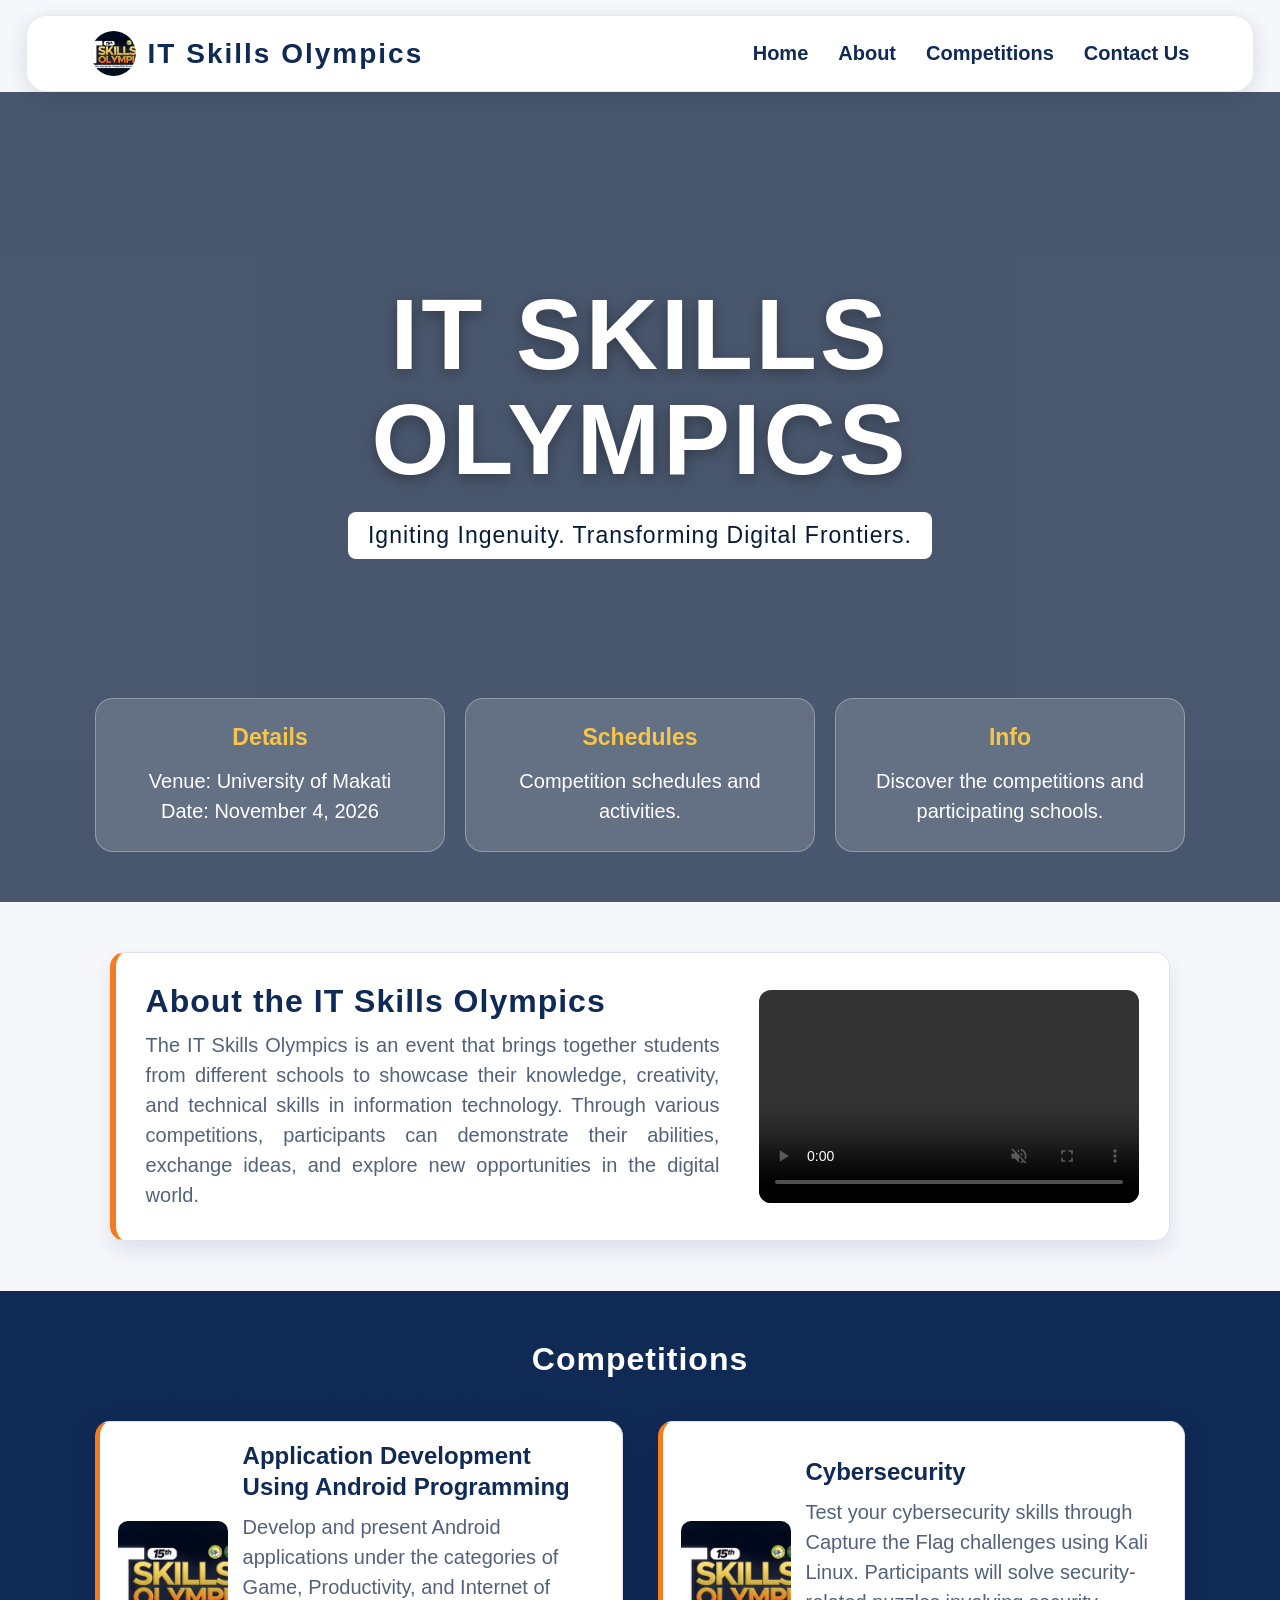
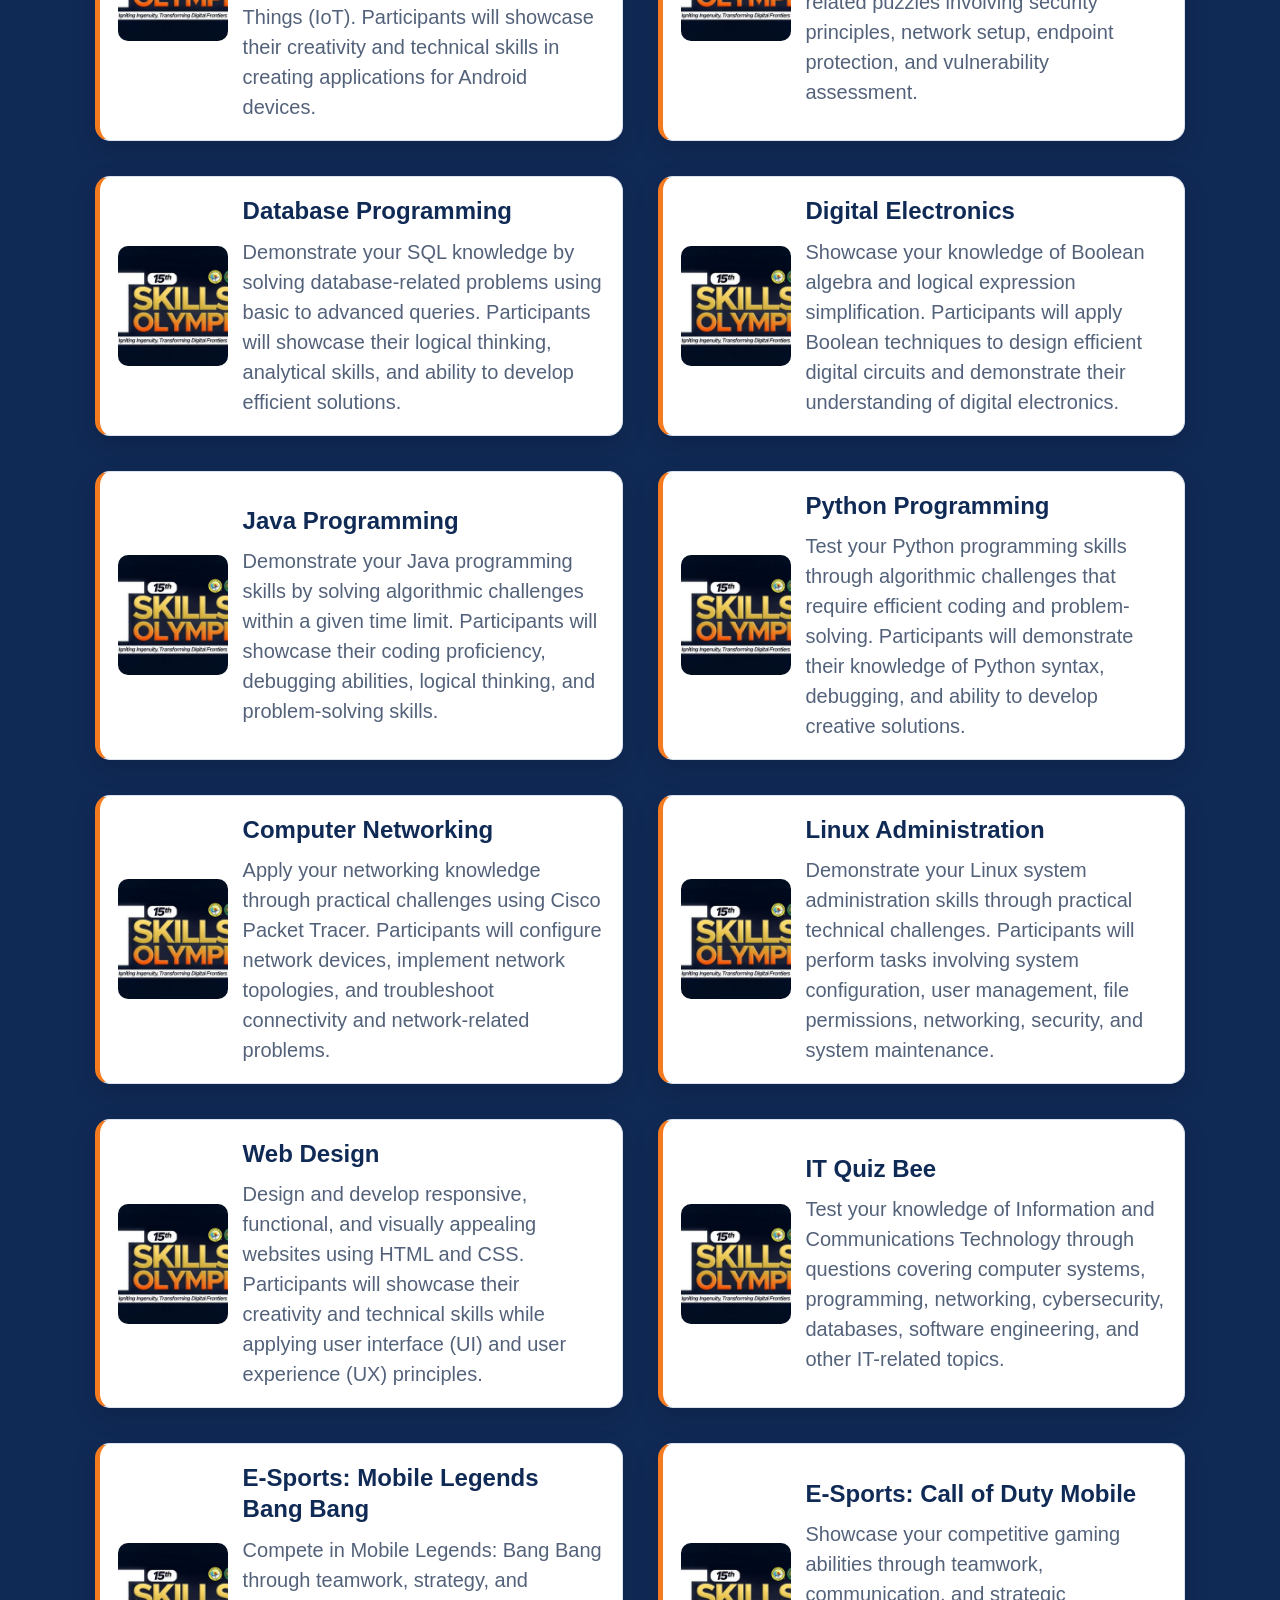
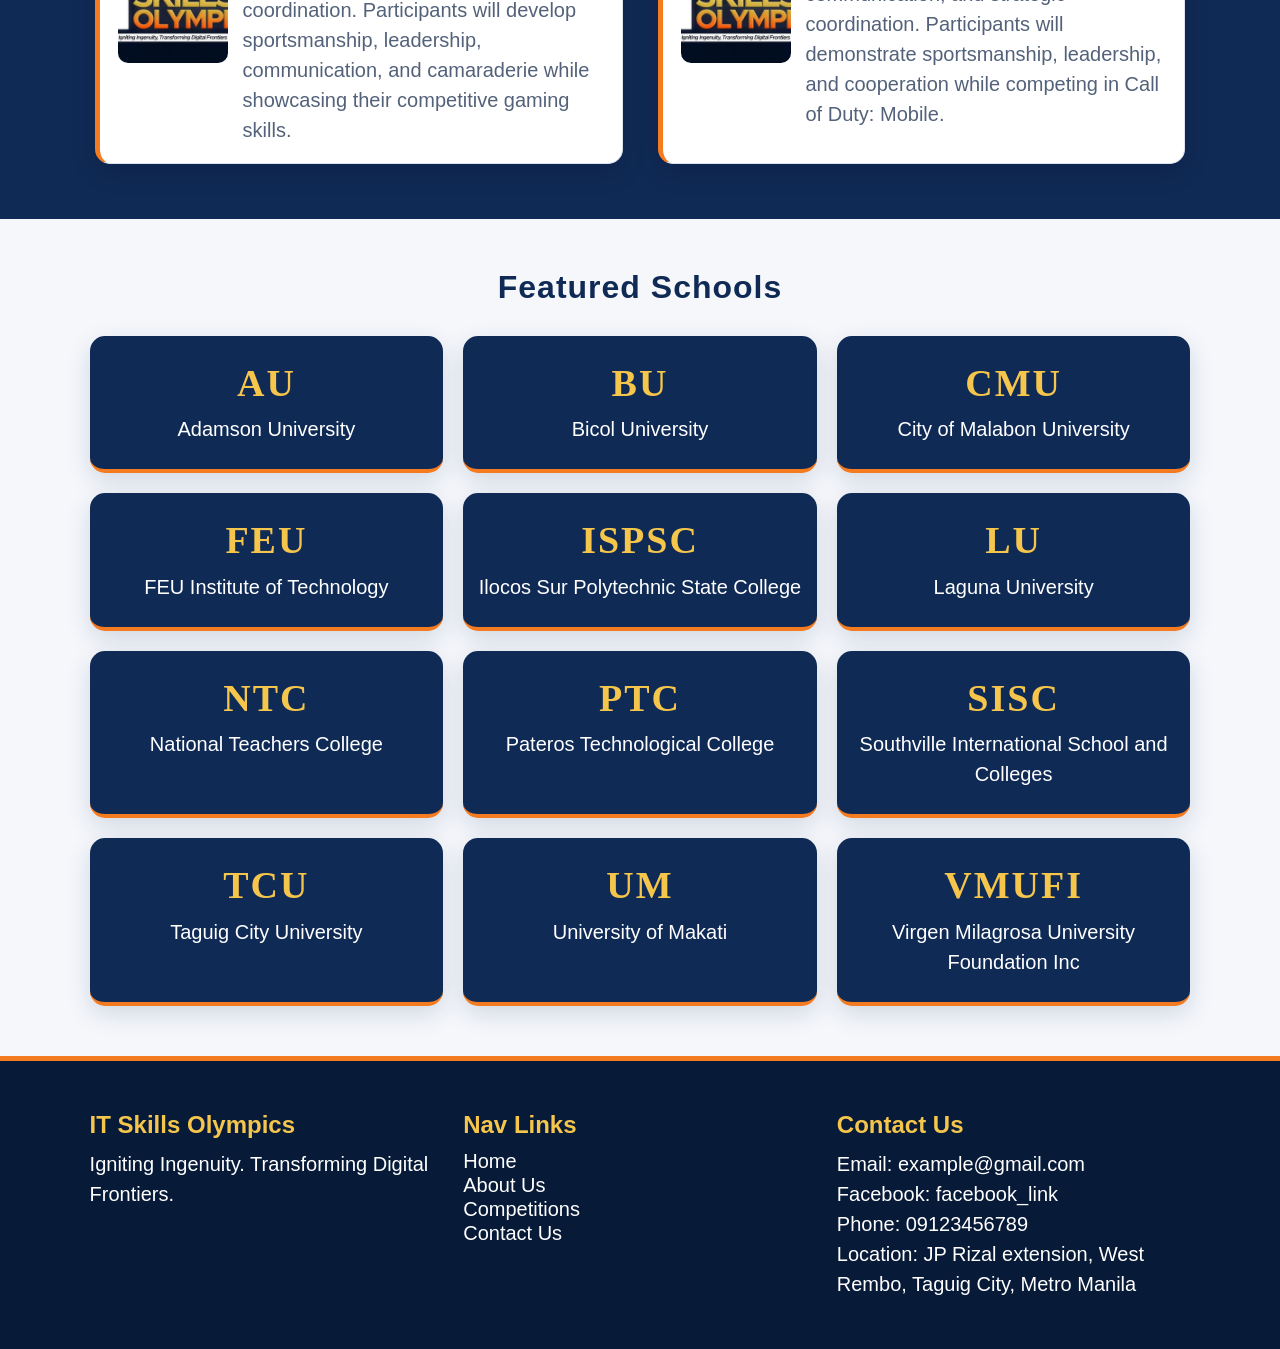
<file: web_design_layout/index.html>
<!DOCTYPE html>
<html>
	<head>
		<meta charset="UTF-8">
		<meta name="viewport" content="width=device-width, initial-scale=1.0">
		<title>ISO</title>
		<link rel="stylesheet" href="css/style.css">
	</head>
	
	<body>
		<header class="top-header">
			<div class="brand">
				<!--Logo-->
				<img src="media/isot.jpg" alt="ISO Logo" class="logo">
				<h1>IT Skills Olympics</h1>
			</div>

			<nav class="navbar">
				<ul class="nav-list">
					<li><a href="#home">Home</a></li>
					<li><a href="#about">About</a></li>
					<li><a href="#competitions">Competitions</a></li>
					<li><a href="#contact">Contact Us</a></li>
				</ul>
			</nav>
		</header>
		
		<main class="container"id="home">
			<!-- HERO SECTION -->
			<section class="hero-sec">

				<!-- VIDEO BACKGROUND -->
				<div class="hero-bg">
					<video src="media/iso.mp4"
						autoplay
						loop
						muted
						playsinline>
					</video>
				</div>

				<!-- VIDEO OVERLAY -->
				<div class="hero-overlay"></div>

				<!-- CENTERED TITLE -->
				<div class="hero-text">
					<h2>IT SKILLS<br>OLYMPICS</h2>
					<p>Igniting Ingenuity. Transforming Digital Frontiers.</p>
				</div>

				<!-- GLASS CARDS -->
				<div class="hero-cards">

					<div class="glass-card">
						<h3>Details</h3>
						<p>Venue: University of Makati <br> Date: November 4, 2026</p>
					</div>

					<div class="glass-card">
						<h3>Schedules</h3>
						<p>Competition schedules and activities.</p>
					</div>

					<div class="glass-card">
						<h3>Info</h3>
						<p>Discover the competitions and participating schools.</p>
					</div>
				</div>
			</section>

			<!-- ABOUT SECTION -->
			<section class="about-sec" id="about">
				<div class="about-card">

					<!-- ABOUT TEXT -->
					<div class="about-text">
						<h2>About the IT Skills Olympics</h2>

						<p>
							The IT Skills Olympics is an event that brings together
							students from different schools to showcase their
							knowledge, creativity, and technical skills in
							information technology. Through various competitions,
							participants can demonstrate their abilities, exchange
							ideas, and explore new opportunities in the digital world.
						</p>
					</div>

					<!-- ABOUT VIDEO -->
					<div class="about-vid">
						<video src="media/iso.mp4"
							controls
							muted
							playsinline
							class="video">
						</video>
					</div>

				</div>
			</section>
			
			<!--COMPETITIONS SECTION-->
			<section class="comp-sec" id="competitions">

				<div class="section-heading">
					<h2>Competitions</h2>
					<p>Explore the different competitions featured in the 15th IT Skills Olympics.</p>
				</div>

				<div class="comp-grid">

					<div class="comps-card">
						<img src="media/isot.jpg" alt="Android Programming">

						<div class="comp-info">
							<h3>Application Development Using Android Programming</h3>
							<p>Develop and present Android applications under the categories of Game, 
								Productivity, and Internet of Things (IoT). Participants will showcase 
								their creativity and technical skills in creating applications for 
								Android devices.
							</p>
						</div>
					</div>

					<div class="comps-card">
						<img src="media/isot.jpg" alt="Cybersecurity">

						<div class="comp-info">
							<h3>Cybersecurity</h3>
							<p>Test your cybersecurity skills through Capture the Flag challenges using 
								Kali Linux. Participants will solve security-related puzzles involving 
								security principles, network setup, endpoint protection, and vulnerability 
								assessment.
							</p>
						</div>
					</div>

					<div class="comps-card">
						<img src="media/isot.jpg" alt="Database Programming">

						<div class="comp-info">
							<h3>Database Programming</h3>
							<p>Demonstrate your SQL knowledge by solving database-related problems 
								using basic to advanced queries. Participants will showcase their 
								logical thinking, analytical skills, and ability to develop efficient 
								solutions.
							</p>
						</div>
					</div>

					<div class="comps-card">
						<img src="media/isot.jpg" alt="Digital Electronics">

						<div class="comp-info">
							<h3>Digital Electronics</h3>
							<p>Showcase your knowledge of Boolean algebra and logical expression 
								simplification. Participants will apply Boolean techniques to design 
								efficient digital circuits and demonstrate their understanding of digital 
								electronics.
							</p>
						</div>
					</div>

					<div class="comps-card">
						<img src="media/isot.jpg" alt="Java Programming">

						<div class="comp-info">
							<h3>Java Programming</h3>
							<p>Demonstrate your Java programming skills by solving algorithmic 
								challenges within a given time limit. Participants will showcase 
								their coding proficiency, debugging abilities, logical thinking, 
								and problem-solving skills.
							</p>
						</div>
					</div>

					<div class="comps-card">
						<img src="media/isot.jpg" alt="Python Programming">

						<div class="comp-info">
							<h3>Python Programming</h3>
							<p>Test your Python programming skills through algorithmic challenges 
								that require efficient coding and problem-solving. Participants will 
								demonstrate their knowledge of Python syntax, debugging, and ability 
								to develop creative solutions.
							</p>
						</div>
					</div>

					<div class="comps-card">
						<img src="media/isot.jpg" alt="Computer Networking">

						<div class="comp-info">
							<h3>Computer Networking</h3>
							<p>Apply your networking knowledge through practical challenges using 
								Cisco Packet Tracer. Participants will configure network devices, 
								implement network topologies, and troubleshoot connectivity and 
								network-related problems.
							</p>
						</div>
					</div>

					<div class="comps-card">
						<img src="media/isot.jpg" alt="Linux Administration">

						<div class="comp-info">
							<h3>Linux Administration</h3>
							<p>Demonstrate your Linux system administration skills through practical 
								technical challenges. Participants will perform tasks involving system 
								configuration, user management, file permissions, networking, security, 
								and system maintenance.
							</p>
						</div>
					</div>

					<div class="comps-card">
						<img src="media/isot.jpg" alt="Web Design">

						<div class="comp-info">
							<h3>Web Design</h3>
							<p>Design and develop responsive, functional, and visually appealing websites 
								using HTML and CSS. Participants will showcase their creativity and 
								technical skills while applying user interface (UI) and user experience 
								(UX) principles.
							</p>
						</div>
					</div>

					<div class="comps-card">
						<img src="media/isot.jpg" alt="IT Quiz Bee">

						<div class="comp-info">
							<h3>IT Quiz Bee</h3>
							<p>Test your knowledge of Information and Communications Technology 
								through questions covering computer systems, programming, networking, 
								cybersecurity, databases, software engineering, and other IT-related 
								topics.
							</p>
						</div>
					</div>

					<div class="comps-card">
						<img src="media/isot.jpg" alt="Mobile Legends">

						<div class="comp-info">
							<h3>E-Sports: Mobile Legends Bang Bang</h3>
							<p>Compete in Mobile Legends: Bang Bang through teamwork, strategy, 
								and coordination. Participants will develop sportsmanship, leadership, 
								communication, and camaraderie while showcasing their competitive 
								gaming skills.
							</p>
						</div>
					</div>

					<div class="comps-card">
						<img src="media/isot.jpg" alt="Call of Duty Mobile">

						<div class="comp-info">
							<h3>E-Sports: Call of Duty Mobile</h3>
							<p>Showcase your competitive gaming abilities through teamwork, communication, 
								and strategic coordination. Participants will demonstrate sportsmanship, 
								leadership, and cooperation while competing in Call of Duty: Mobile.
							</p>
						</div>
					</div>

				</div>
			</section>
			
			<!--SPONSORS/SCHOOL SECTION-->
			<section class="schools-sec">
				<h2>Featured Schools</h2>
				
				<div class="schools-grid">
					<div class="school-card">
						<h3>AU</h3>
						<p>Adamson University</p>
					</div>
					
					<div class="school-card">
						<h3>BU</h3>
						<p>Bicol University</p>
					</div>

					<div class="school-card">
						<h3>CMU</h3>
						<p>City of Malabon University</p>
					</div>

					<div class="school-card">
						<h3>FEU</h3>
						<p>FEU Institute of Technology</p>
					</div>

					<div class="school-card">
						<h3>ISPSC</h3>
						<p>Ilocos Sur Polytechnic State College</p>
					</div>

					<div class="school-card">
						<h3>LU</h3>
						<p>Laguna University</p>
					</div>

					<div class="school-card">
						<h3>NTC</h3>
						<p>National Teachers College</p>
					</div>

					<div class="school-card">
						<h3>PTC</h3>
						<p>Pateros Technological College</p>
					</div>

					<div class="school-card">
						<h3>SISC</h3>
						<p>Southville International School and Colleges</p>
					</div>

					<div class="school-card">
						<h3>TCU</h3>
						<p>Taguig City University</p>
					</div>
					
					<div class="school-card">
						<h3>UM</h3>
						<p>University of Makati</p>
					</div>

					<div class="school-card">
						<h3>VMUFI</h3>
						<p>Virgen Milagrosa University Foundation Inc</p>
					</div>
				</div>
			</section>
		</main>
		
		<!--CONTACT US SECTION-->
		<footer class="footer-sec" id="contact">
			<div class="footer-info">
				<div class="footer-columns">
					<h3>IT Skills Olympics</h3>
					<p>Igniting Ingenuity. Transforming Digital Frontiers.</p>
				</div>

				<div class="footer-columns">
					<h3>Nav Links</h3>
					<a href="#home">Home</a> <br>
					<a href="#about">About Us</a> <br>
					<a href="#competitions">Competitions</a> <br>
					<a href="#contact">Contact Us</a>
				</div>

				<div class="footer-columns">
					<h3>Contact Us</h3>
					<p>Email: example@gmail.com</p>
					<p>Facebook: facebook_link</p>
					<p>Phone: 09123456789</p>
					<p>Location: JP Rizal extension, West Rembo, Taguig City, Metro Manila</p>
				</div>
			</div>
			
		</footer>
		<script src="js/script.js"></script>
	</body>
</html>
</file>
<file: web_design_layout/css/style.css>
/* GENERAL */
* {
    margin: 0;
    padding: 0;
    box-sizing: border-box;
}

html {
    scroll-behavior: smooth;
    scroll-padding-top: 110px;
}

body {
    font-family: Arial, sans-serif;
    color: #102a56;
    background: #f5f7fb;
}

.container {
    width: 100%;
}

/* FLOATING STICKY HEADER */
.top-header {
    position: sticky;
    top: 15px;
    z-index: 1000;

    width: 96%;
    margin: 15px auto 0;
    padding: 15px 5%;

    display: flex;
    justify-content: space-between;
    align-items: center;
    gap: 20px;

    background: #ffffff;
    color: #102a56;
    border: 1px solid rgba(16, 42, 86, 0.1);
    border-radius: 20px;

    box-shadow: 0 5px 20px rgba(7, 26, 56, 0.12);

    transition: background 0.3s ease,
                color 0.3s ease,
                box-shadow 0.3s ease;
}

/* BRAND */
.brand {
    display: flex;
    align-items: center;
    gap: 12px;
}

.brand h1 {
    font-size: 28px;
    font-weight: 900;
    color: #102a56;
    letter-spacing: 2px;
}

.logo {
    width: 45px;
    height: 45px;
    object-fit: cover;
    border-radius: 50%;
}

/* NAVIGATION */
.nav-list {
    display: flex;
    align-items: center;
    gap: 30px;
    list-style: none;
}

.nav-list a {
    text-decoration: none;
    color: #102a56;
    font-weight: bold;
    font-size: 20px;
    transition: color 0.3s ease;
}

.nav-list a:hover {
    color: #f47b20;
}

/* HEADER AFTER SCROLLING */
.top-header.scrolled {
    background: #102a56;
    color: #ffffff;
    box-shadow: 0 5px 20px rgba(0, 0, 0, 0.25);
}

/* CHANGE BRAND AND NAVIGATION TEXT TO WHITE */
.top-header.scrolled .brand h1,
.top-header.scrolled .nav-list a {
    color: #ffffff;
}

/* NAVIGATION HOVER */
.top-header.scrolled .nav-list a:hover {
    color: #f47b20;
}


/* HERO SECTION */
.hero-sec {
    position: relative;
    min-height: 90vh;
    padding: 100px 7% 50px;

    display: flex;
    flex-direction: column;
    justify-content: center;
    align-items: center;

    overflow: hidden;
    isolation: isolate;

    color: white;
    text-align: center;
}

/* VIDEO BACKGROUND */
.hero-bg {
    position: absolute;
    inset: 0;
    z-index: -2;
}

.hero-bg video {
    width: 100%;
    height: 100%;
    object-fit: cover;
}

/* DARK BLUE OVERLAY */
.hero-overlay {
    position: absolute;
    inset: 0;
    z-index: -1;
    background: rgba(7, 26, 56, 0.72);
}

/* CENTER HERO TEXT */
.hero-text {
    width: 100%;
    margin: auto 0 50px;
}

.hero-text h2 {
    font-size: clamp(48px, 8vw, 100px);
    font-weight: 900;
    line-height: 1.05;
    letter-spacing: 3px;
    color: white;
    text-shadow: 0 4px 15px rgba(0, 0, 0, 0.35);
}

.hero-text p {
    display: inline-block;
    margin-top: 20px;
    padding: 10px 20px;

    font-size: clamp(16px, 2vw, 23px);
    letter-spacing: 1px;

    color: #071a38;
    background: white;
    border-radius: 8px;
}

/* HERO CARDS */
.hero-cards {
    display: flex;
    justify-content: center;
    align-items: stretch;
    flex-wrap: wrap;
    gap: 20px;

    width: 100%;
    margin-top: auto;
}

/* GLASS EFFECT */
.glass-card {
    flex: 1 1 220px;
    max-width: 350px;
    padding: 25px;

    background: rgba(255, 255, 255, 0.15);
    border: 1px solid rgba(255, 255, 255, 0.3);
    border-radius: 18px;

    backdrop-filter: blur(12px);
    -webkit-backdrop-filter: blur(12px);

    transition: 0.3s ease;
}

.glass-card h3 {
    margin-bottom: 15px;
    font-size: 23px;
    color: #f5c64b;
}

.glass-card p {
    margin-top: 8px;
    line-height: 1.5;
    font-size: 20px;
}

/* HERO CARD HOVER */
.glass-card:hover {
    background: rgba(255, 255, 255, 0.3);
    transform: translateY(-6px);
    box-shadow: 0 12px 35px rgba(0, 0, 0, 0.2);
}

/* ABOUT SECTION */
.about-sec {
    padding: 30px 7%;
    background: #f5f7fb;
}

.about-card {
    display: flex;
    justify-content: space-between;
    align-items: center;
    gap: 40px;

    background: #ffffff;
    border: 1px solid #dce3ee;
    border-left: 6px solid #f47b20;
    border-radius: 15px;

    box-shadow: 0 10px 20px rgba(16, 42, 86, 0.1);

    margin: 20px;
    padding: 30px;
}

/* ABOUT TEXT */
.about-text {
    flex: 1;
}

.about-sec h2 {
    font-size: 32px;
    margin-bottom: 10px;
    color: #102a56;
    font-weight: 900;
    letter-spacing: 1px;
}

.about-text p {
    font-size: 20px;
    line-height: 1.5;
    color: #53627a;
    text-align: justify;
}

/* ABOUT VIDEO */
.about-vid {
    flex: 0 1 380px;
    width: 100%;
}

.video {
    display: block;
    width: 100%;
    aspect-ratio: 16 / 9;
    height: auto;
    object-fit: cover;
    border-radius: 12px;
}

/* COMPETITION GRID */
.comp-grid {
    display: grid;
    grid-template-columns: repeat(2, 1fr);
    gap: 25px;
    margin-top: 10px;
}

/* COMPETITION CARDS */
.comps-card {
    display: flex;
    align-items: center;
    gap: 15px;
    background: #ffffff;
    padding: 18px;
    margin: 5px;
    border: 1px solid #dce3ee;
    border-left: 5px solid #f47b20;
    border-radius: 15px;
    box-shadow: 0 8px 25px rgba(0, 0, 0, 0.15);
    transition: transform 0.3s ease,
                box-shadow 0.3s ease;
}

/* COMPETITION CARD HOVER */
.comp-sec {
    background: #102a56;
    padding: 50px 7%;
}

/* COMPETITION IMAGES */
.comps-card img {
    width: 110px;
    min-width: 110px;
    height: 120px;
    object-fit: cover;
    border-radius: 10px;
}

/* COMPETITION INFORMATION */
.comp-info {
    flex: 1;
}

.comp-sec h2 {
    font-size: 32px;
    text-align: center;
    margin-bottom: 10px;
    color: #ffffff;
    font-weight: 900;
    letter-spacing: 1px;
}

.comp-info h3 {
    margin-bottom: 10px;
    font-family: 'Trebuchet MS', Arial, sans-serif;
    font-size: 24px;
    font-weight: 900;
    line-height: 1.3;
    color: #102a56;
}

.comp-info p {
    font-family: Arial, sans-serif;
    font-size: 20px;
    line-height: 1.5;
    color: #53627a;
}

/* FEATURED SCHOOLS */
.schools-grid {
    display: grid;
    grid-template-columns: repeat(3, 1fr);
    gap: 20px;
    margin-top: 30px;
}

.schools-sec {
    padding: 50px 7%;
    background: #f5f7fb;
}

.schools-sec h2 {
    font-size: 32px;
    text-align: center;
    margin-bottom: 10px;
    color: #102a56;
    font-weight: 900;
    letter-spacing: 1px;
}

.school-card {
    background: #102a56;
    padding: 25px 15px;
    text-align: center;

    border-radius: 15px;
    border-bottom: 4px solid #f47b20;

    box-shadow: 0 8px 25px rgba(16, 42, 86, 0.15);

    transition: transform 0.3s ease,
                background 0.3s ease;
}

.school-card:hover {
    transform: translateY(-5px);
    background: #1d4275;
}

.school-card h3 {
    margin-bottom: 8px;

    font-family: Georgia, 'Times New Roman', serif;
    font-size: 38px;
    font-weight: bold;
    letter-spacing: 2px;

    color: #f5c64b;
    line-height: 1.2;
}

.school-card p {
    color: #ffffff;
    font-size: 20px;
    line-height: 1.5;
}

/* FOOTER SECTION */
.footer-sec {
    background: #071a38;
    color: #ffffff;
    padding: 50px 7%;
    border-top: 5px solid #f47b20;
}

.footer-info {
    display: grid;
    grid-template-columns: repeat(3, 1fr);
    gap: 20px;
}

.footer-columns h3 {
    font-size: 24px;
    margin-bottom: 5px;
    color: #f5c64b;
    margin-bottom: 10px;
}

.footer-columns a {
    color: #ffffff;
    text-decoration: none;
    font-size: 20px;
    line-height: 1.2;
    transition: color 0.3s ease;
}

.footer-columns p {
    color: #ffffff;
    font-size: 20px;
    line-height: 1.5;
}

.footer-columns a:hover {
    color: #f47b20;
    text-decoration: underline;
}

/* RESPONSIVE DESIGN */
@media (max-width: 1000px) {
    .comp-grid {
        grid-template-columns: 1fr;
    }

    .schools-grid {
        grid-template-columns: repeat(2, 1fr);
    }
}

/* MOBILE RESPONSIVENESS */
@media (max-width: 768px) {

    /* HEADER */
    .top-header {
        padding: 15px 5%;
        flex-wrap: wrap;
        gap: 15px;
    }

    .nav-list {
        gap: 15px;
        flex-wrap: wrap;
    }

    .nav-list a {
        font-size: 13px;
    }

    /* HERO */
    .hero-sec {
        min-height: 100vh;
        padding: 80px 5% 35px;
    }

    .hero-text {
        margin-bottom: 40px;
    }

    .hero-text h2 {
        letter-spacing: 1px;
    }

    .hero-cards {
        gap: 15px;
    }

    .glass-card {
        flex-basis: 100%;
        max-width: 100%;
    }

    /* ABOUT */
    .about-card {
        flex-direction: column;
        align-items: stretch;
        gap: 25px;
        margin: 10px;
    }

    .about-vid {
        flex: none;
        width: 100%;
    }

    .video {
        width: 100%;
    }
    /* COMPETITIONS */
    .comp-sec {
        padding: 40px 5%;
    }

    .comps-card {
        gap: 15px;
    }

    .comps-card img {
        width: 100px;
        min-width: 100px;
        height: 110px;
    }

    .comp-info h3 {
        font-size: 17px;
    }

    .comp-info p {
        font-size: 13px;
    }

    /* SCHOOLS */
    .schools-grid {
        grid-template-columns: repeat(2, 1fr);
    }

    /* FOOTER */
    .footer-info {
        flex-direction: column;
        gap: 30px;
    }

    .footer-columns {
        width: 100%;
    }
}

/* SMALL MOBILE SCREENS */
@media (max-width: 480px) {

    .brand h1 {
        font-size: 23px;
    }

    .nav-list {
        gap: 12px;
    }

    .comps-card {
        flex-direction: column;
        align-items: stretch;
    }

    .comps-card img {
        width: 100%;
        height: 180px;
    }

    .schools-grid {
        grid-template-columns: 1fr 1fr;
    }

    .school-card h3 {
        font-size: 30px;
    }
}
</file>
